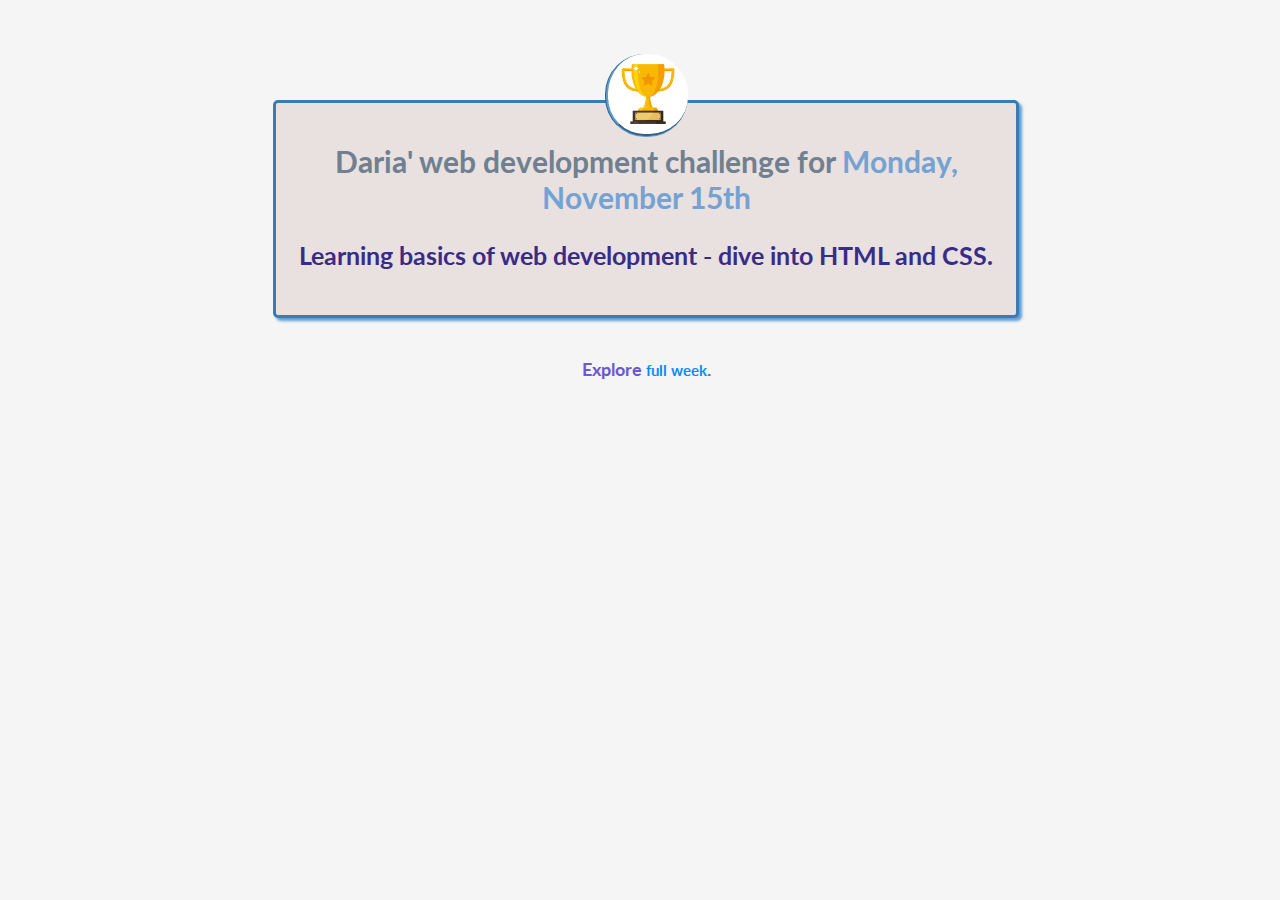
<file: challenge/challenge.html>
<!DOCTYPE html>
<html lang="en">
    <head>
        <link rel="stylesheet" href="styles/shared-style.css">
        <link rel="icon" href="images/favicon.ico" type="image/x-icon">
        <link href="styles/challenge-styles.css" rel="stylesheet">
        <link rel="preconnect" href="https://fonts.googleapis.com">
        <link rel="preconnect" href="https://fonts.gstatic.com" crossorigin>
        <link href="https://fonts.googleapis.com/css2?family=Lato:wght@300&display=swap" rel="stylesheet">
        <title>My Daily Challenge</title>
    </head>
    <body>    
      <main>  
        <img src="images/trophy-img.jpg" alt="An Image">      
        <h1>
            Daria' web development challenge for <span>Monday, November 15th</span>
        </h1>
        <p id="learning-basics">
          Learning basics of web development - dive into HTML and CSS.
        </p>
      </main> 
      
      <footer>
        <p>
            Explore
            <a href="full-week.html">full week</a>.
        </p>
      </footer>        
    </body>
</html>
</file>
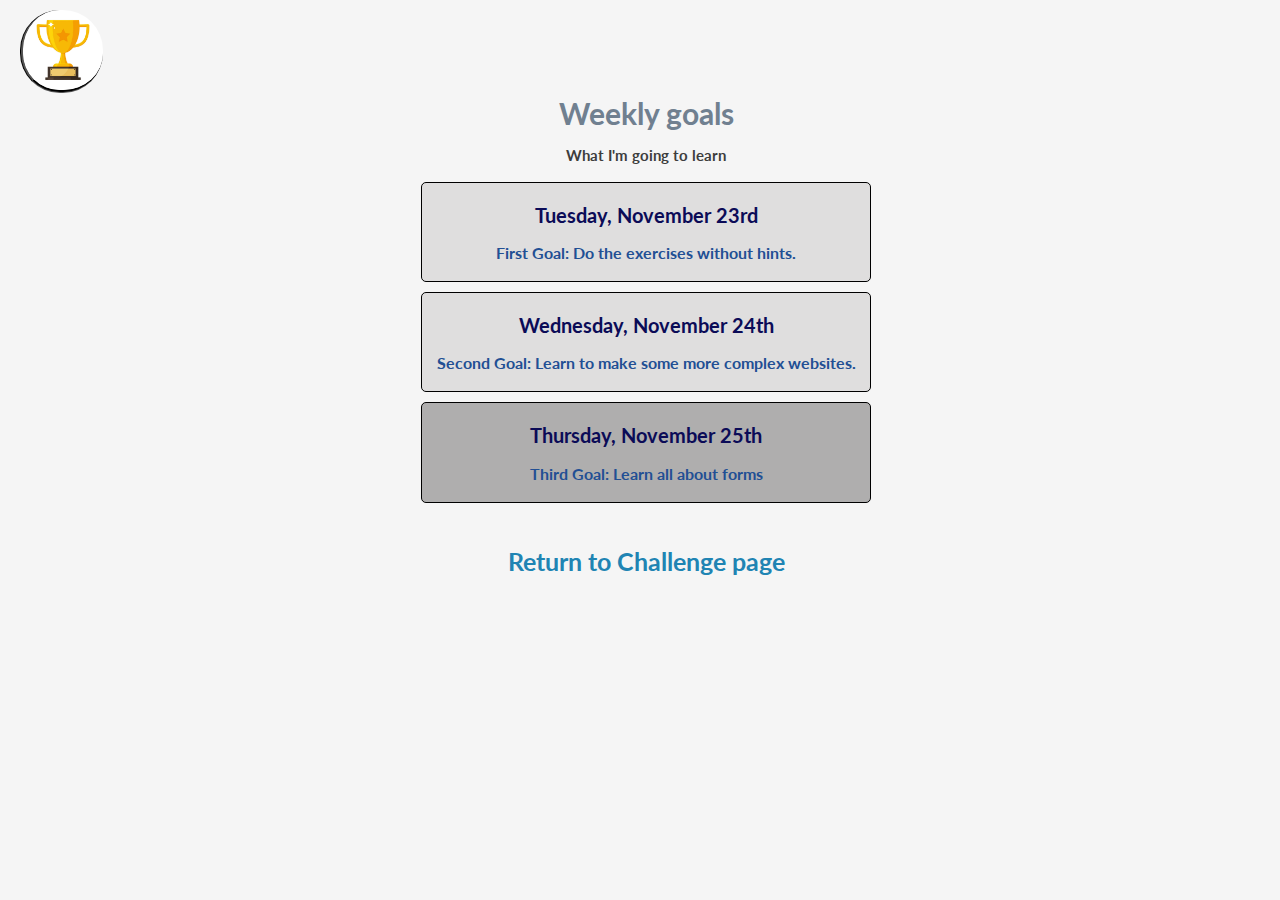
<file: challenge/full-week.html>
<!DOCTYPE html>
<html lang="en">
  <head>
    <meta charset="UTF-8" />
    <link rel="stylesheet" href="styles/shared-style.css">
    <link rel="icon" href="images/favicon.ico" type="image/x-icon">
    <link href="styles/full-week-styles.css" rel="stylesheet">
    <link rel="preconnect" href="https://fonts.googleapis.com">
    <link rel="preconnect" href="https://fonts.gstatic.com" crossorigin>
    <link href="https://fonts.googleapis.com/css2?family=Lato:wght@300&display=swap" rel="stylesheet">
    <title>Upcoming challenges</title>
  </head>
  <body>
    <header>
    <img src="images/trophy-img.jpg" alt="An Image">
    <h1>Weekly goals</h1>
    <p>What I'm going to learn</p>
    </header> 

    <main>
    <ol>
      <li>
        <h2>Tuesday, November 23rd</h2>
        <p class="goals">First Goal: Do the exercises without hints.</p>
        </li>
      <li>
        <h2>Wednesday, November 24th</h2>
       <p class="goals">Second Goal: Learn to make some more complex websites.</p>
       </li>
      <li class="what-first">
        <h2>Thursday, November 25th</h2>
       <p class="goals">Third Goal: Learn all about forms</p>
      </li>
    </ol>
    <a href="challenge.html"> Return to Challenge page</a>
    </main>
  </body>
</html>
</file>
<file: challenge/styles/shared-style.css>
body {
    text-align: center;
    background-color: whitesmoke;
    margin-top: 10px;
    margin-left: 20px;
}


h1 {
    font-family: 'Lato', sans-serif; 
    font-size: 30px;
    text-align: center; 
    color: slategray;
    margin-top: 2px;
    margin-bottom: 5px;
}

p {
    font-family: 'Lato', sans-serif; 
    text-align: center; 
    color:  slateblue;
}

a {
    color: rgb(4, 141, 253);
    text-decoration: none;
    font-weight: bold;
    font-size: 15px;
}

a:hover {
    text-decoration: underline;
}
</file>
<file: challenge/styles/challenge-styles.css>
main {
    background-color: rgb(233, 224, 224);
    width: 700px;
    margin: 100px auto 40px auto;
    padding: 20px;
    border: 3px solid rgb(58, 123, 177);
    border-radius: 5px;
    box-shadow: 3px 3px 3px rgba(91, 158, 212, 1);
}

img {
    width: 80px;
    height: 80px;
    border-radius: 40px;
    border-bottom-color: rgb(91, 158, 212); 
    border-bottom-style: groove;
    border-left-color: rgb(91, 158, 212);
    border-left-style: groove;
    margin-top: -100px;
}

span {
    color: rgb(116, 163, 211);
}

#learning-basics {
    color: rgb(57, 44, 136);
    font-weight: bold;
    font-size: 25px;
}

footer {
    font-size: 18px;
    font-weight: bold;
}
</file>
<file: challenge/styles/full-week-styles.css>
img {
    display: block;
    text-align: left;
    width: 80px;
    height: 80px;
    border-radius: 40px;
    border-bottom-style: groove;
    border-bottom-color: black;
    border-left-style: groove;
    border-left-color: black;
}

header p {
    font-family: 'Lato', sans-serif; 
    font-size: 15px;
    font-weight: bold;
    text-align: center; 
    color: rgb(61, 61, 61);

}

h2 {
    font-family: 'Lato', sans-serif; 
    font-size: 20px;
    text-align: center;
    color: rgb(11, 11, 87);
}

.goals {
    color: rgb(34, 79, 148);
    font-weight: bold;
}

a {
    font-family: 'Lato', sans-serif; 
    display: inline-block;
    font-weight: bold;
    font-size: 25px;
    color: rgb(32, 132, 179);
    margin: 20px auto 0 auto;
    width: 400px;
}
a:hover {
    text-decoration: none;
    color: seashell;
    background-color: rgb(42, 116, 153);
    border-radius: 5px;
    border: 1px solid black;
    padding: 5px;    
}

ol {
    list-style: none;
    color: rgb(31, 84, 109);
    margin: 10px auto 10px auto;
    width: 450px;
    padding: 3px;
}
 li { 
    background-color: rgb(223, 222, 222);
    border-radius: 5px;
    border: 1px solid black;
    margin-bottom: 10px;
    padding: 3px;
}
.what-first {
    background-color: rgb(175, 174, 174);
}
</file>
